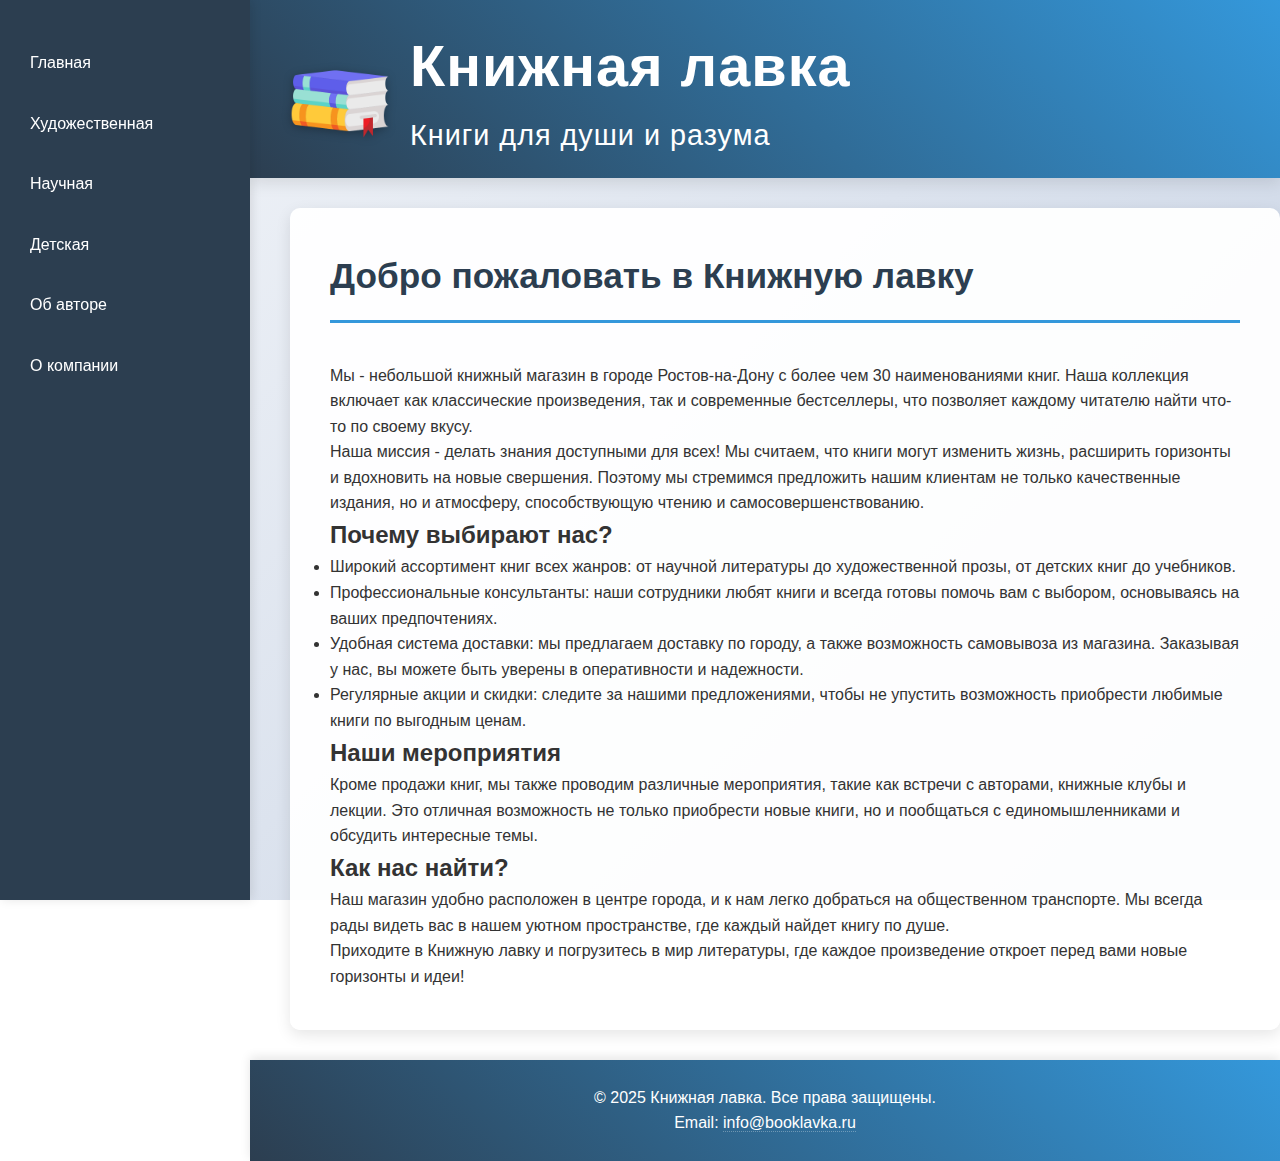
<file: index.html>
<!DOCTYPE html>
<html lang="ru">
<head>
    <meta charset="UTF-8">
    <title>Книжная лавка</title>
    <link rel="stylesheet" href="css/styles.css">
</head>
<body>
    <header class="header">
        <div class="logo-container">
            <img src="images/logo.png" alt="Книжная лавка" class="logo">
            <div class="header-text">
                <h1>Книжная лавка</h1>
                <p>Книги для души и разума</p>
            </div>
        </div>
    </header>

    <div class="sidebar">
        <nav>
            <ul>
                <li><a href="index.html">Главная</a></li>
                <li><a href="fiction.html">Художественная</a></li>
                <li><a href="science.html">Научная</a></li>
                <li><a href="children.html">Детская</a></li>
                <li><a href="about.html">Об авторе</a></li>
                <li><a href="company.html">О компании</a></li>
            </ul>
        </nav>
    </div>

    <main class="main-content">
        <h1 class="page-title">Добро пожаловать в Книжную лавку</h1>
        <div>
            <p>Мы - небольшой книжный магазин в городе Ростов-на-Дону с более чем 30 наименованиями книг. Наша коллекция включает как классические произведения, так и современные бестселлеры, что позволяет каждому читателю найти что-то по своему вкусу.</p>
            <p>Наша миссия - делать знания доступными для всех! Мы считаем, что книги могут изменить жизнь, расширить горизонты и вдохновить на новые свершения. Поэтому мы стремимся предложить нашим клиентам не только качественные издания, но и атмосферу, способствующую чтению и самосовершенствованию.</p>
            <h2>Почему выбирают нас?</h2>
            <ul>
                <li>Широкий ассортимент книг всех жанров: от научной литературы до художественной прозы, от детских книг до учебников.</li>
                <li>Профессиональные консультанты: наши сотрудники любят книги и всегда готовы помочь вам с выбором, основываясь на ваших предпочтениях.</li>
                <li>Удобная система доставки: мы предлагаем доставку по городу, а также возможность самовывоза из магазина. Заказывая у нас, вы можете быть уверены в оперативности и надежности.</li>
                <li>Регулярные акции и скидки: следите за нашими предложениями, чтобы не упустить возможность приобрести любимые книги по выгодным ценам.</li>
            </ul>
            <h2>Наши мероприятия</h2>
            <p>Кроме продажи книг, мы также проводим различные мероприятия, такие как встречи с авторами, книжные клубы и лекции. Это отличная возможность не только приобрести новые книги, но и пообщаться с единомышленниками и обсудить интересные темы.</p>
            <h2>Как нас найти?</h2>
            <p>Наш магазин удобно расположен в центре города, и к нам легко добраться на общественном транспорте. Мы всегда рады видеть вас в нашем уютном пространстве, где каждый найдет книгу по душе.</p>
            <p>Приходите в Книжную лавку и погрузитесь в мир литературы, где каждое произведение откроет перед вами новые горизонты и идеи!</p>
        </div>
    </main>
    
    <footer>
        <p>© 2025 Книжная лавка. Все права защищены.</p>
        <p>Email: <a href="mailto:info@booklavka.ru">info@booklavka.ru</a></p>
    </footer>
</body>
</html>
</file>
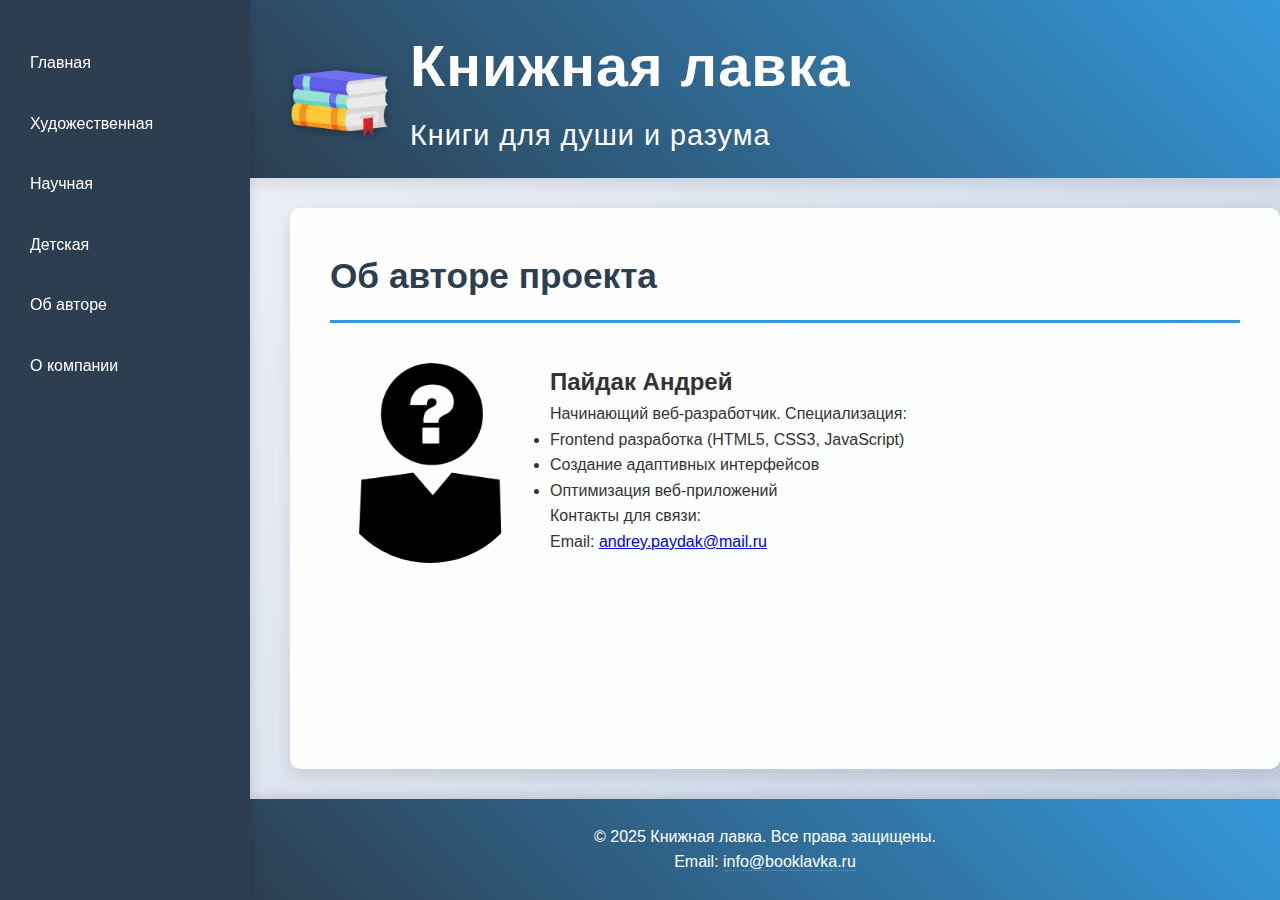
<file: about.html>
<!DOCTYPE html>
<html lang="ru">
<head>
    <meta charset="UTF-8">
    <title>Об авторе проекта</title>
    <link rel="stylesheet" href="css/styles.css">
</head>
<body>
    <header class="header">
        <a href="index.html" class="logo-link">
            <div class="logo-container">
                <img src="images/logo.png" alt="Книжная лавка" class="logo">
                <div class="header-text">
                    <h1>Книжная лавка</h1>
                    <p>Книги для души и разума</p>
                </div>
            </div>
        </a>
    </header>

    <div class="sidebar">
        <nav>
            <ul>
                <li><a href="index.html">Главная</a></li>
                <li><a href="fiction.html">Художественная</a></li>
                <li><a href="science.html">Научная</a></li>
                <li><a href="children.html">Детская</a></li>
                <li><a href="about.html">Об авторе</a></li>
                <li><a href="company.html">О компании</a></li>
            </ul>
        </nav>
    </div>

    <main class="main-content">
        <h1 class="page-title">Об авторе проекта</h1>
        
        <div>
            <img src="images/author.png" alt="Автор" style="float:left; margin-right:20px; width:200px; border-radius:50%;">
            <h2>Пайдак Андрей</h2>
            <p>Начинающий веб-разработчик. Специализация:</p>
            <ul>
                <li>Frontend разработка (HTML5, CSS3, JavaScript)</li>
                <li>Создание адаптивных интерфейсов</li>
                <li>Оптимизация веб-приложений</li>
            </ul>
            <p>Контакты для связи:</p>
            <p>Email: <a href="mailto:ivan@example.com">andrey.paydak@mail.ru</a></p>
        </div>
    </main>

    <footer>
        <p>© 2025 Книжная лавка. Все права защищены.</p>
        <p>Email: <a href="mailto:info@booklavka.ru">info@booklavka.ru</a></p>
    </footer>
</body>
</html>
</file>
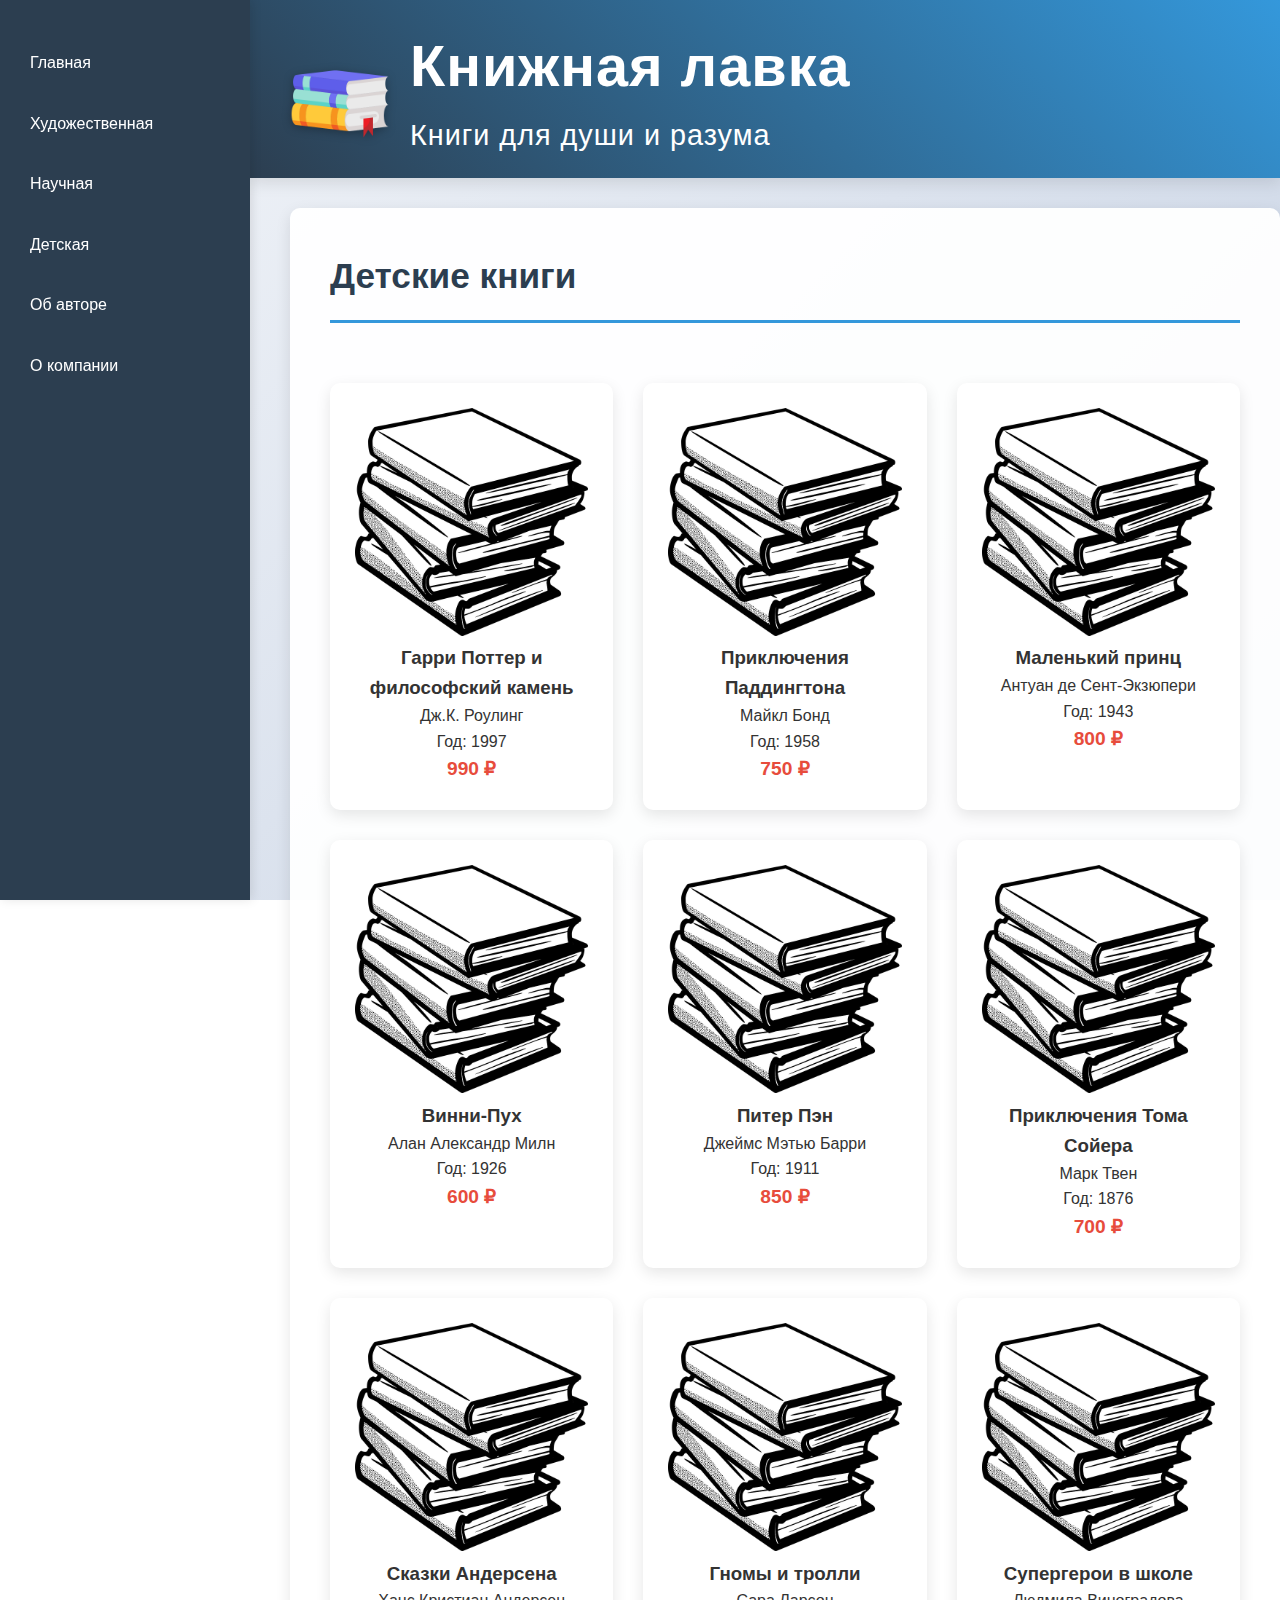
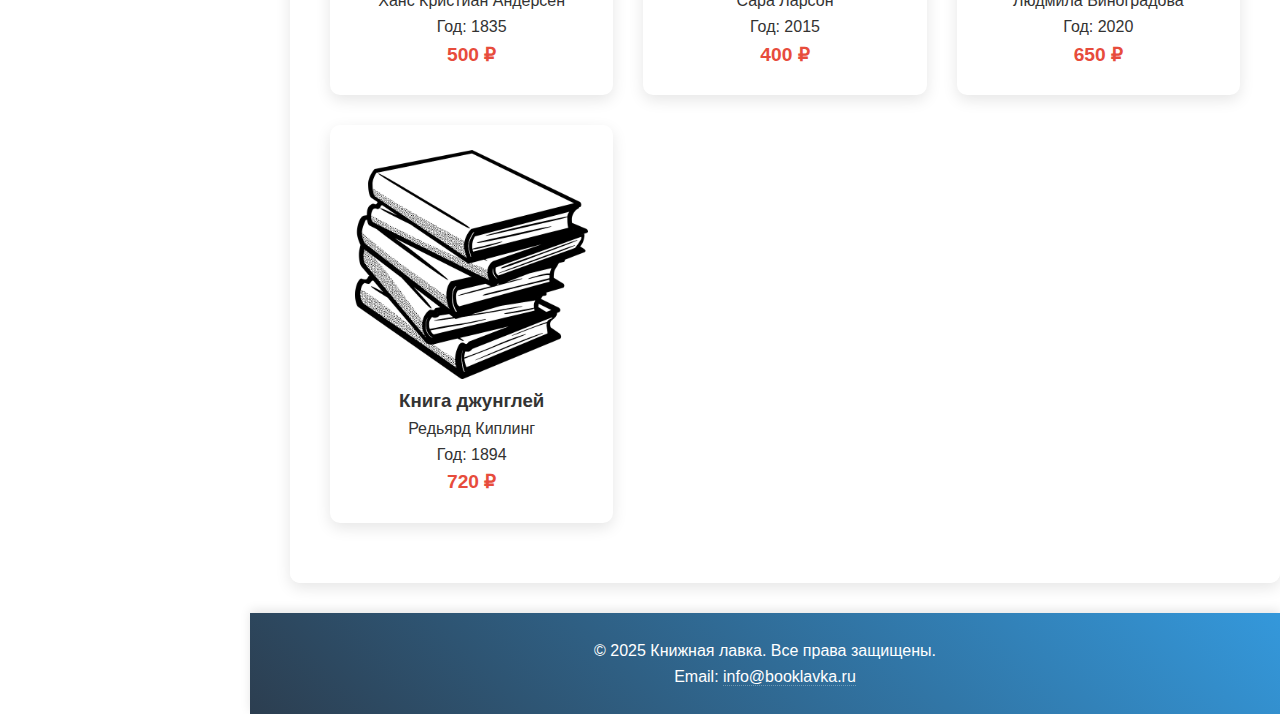
<file: children.html>
<!DOCTYPE html>
<html lang="ru">
<head>
    <meta charset="UTF-8">
    <title>Детские книги</title>
    <link rel="stylesheet" href="css/styles.css">
</head>
<body>
    <header class="header">
        <a href="index.html" class="logo-link">
            <div class="logo-container">
                <img src="images/logo.png" alt="Книжная лавка" class="logo">
                <div class="header-text">
                    <h1>Книжная лавка</h1>
                    <p>Книги для души и разума</p>
                </div>
            </div>
        </a>
    </header>

    <div class="sidebar">
        <nav>
            <ul>
                <li><a href="index.html">Главная</a></li>
                <li><a href="fiction.html">Художественная</a></li>
                <li><a href="science.html">Научная</a></li>
                <li><a href="children.html">Детская</a></li>
                <li><a href="about.html">Об авторе</a></li>
                <li><a href="company.html">О компании</a></li>
            </ul>
        </nav>
    </div>

    <main class="main-content">
        <h1 class="page-title">Детские книги</h1>
        
        <div class="products-grid">
            <div class="product-card">
                <img src="images/default.png" alt="Гарри Поттер">
                <h3>Гарри Поттер и философский камень</h3>
                <p>Дж.К. Роулинг</p>
                <p>Год: 1997</p>
                <span class="price">990 ₽</span>
            </div>

            <div class="product-card">
                <img src="images/default.png" alt="Приключения Паддингтона">
                <h3>Приключения Паддингтона</h3>
                <p>Майкл Бонд</p>
                <p>Год: 1958</p>
                <span class="price">750 ₽</span>
            </div>

            <div class="product-card">
                <img src="images/default.png" alt="Маленький принц">
                <h3>Маленький принц</h3>
                <p>Антуан де Сент-Экзюпери</p>
                <p>Год: 1943</p>
                <span class="price">800 ₽</span>
            </div>

            <div class="product-card">
                <img src="images/default.png" alt="Винни-Пух">
                <h3>Винни-Пух</h3>
                <p>Алан Александр Милн</p>
                <p>Год: 1926</p>
                <span class="price">600 ₽</span>
            </div>

            <div class="product-card">
                <img src="images/default.png" alt="Питер Пэн">
                <h3>Питер Пэн</h3>
                <p>Джеймс Мэтью Барри</p>
                <p>Год: 1911</p>
                <span class="price">850 ₽</span>
            </div>

            <div class="product-card">
                <img src="images/default.png" alt="Том Сойер">
                <h3>Приключения Тома Сойера</h3>
                <p>Марк Твен</p>
                <p>Год: 1876</p>
                <span class="price">700 ₽</span>
            </div>

            <div class="product-card">
                <img src="images/default.png" alt="Сказки Андерсена">
                <h3>Сказки Андерсена</h3>
                <p>Ханс Кристиан Андерсен</p>
                <p>Год: 1835</p>
                <span class="price">500 ₽</span>
            </div>

            <div class="product-card">
                <img src="images/default.png" alt="Гномы и тролли">
                <h3>Гномы и тролли</h3>
                <p>Сара Ларсон</p>
                <p>Год: 2015</p>
                <span class="price">400 ₽</span>
            </div>

            <div class="product-card">
                <img src="images/default.png" alt="Супергерои в школе">
                <h3>Супергерои в школе</h3>
                <p>Людмила Виноградова</p>
                <p>Год: 2020</p>
                <span class="price">650 ₽</span>
            </div>

            <div class="product-card">
                <img src="images/default.png" alt="Книга джунглей">
                <h3>Книга джунглей</h3>
                <p>Редьярд Киплинг</p>
                <p>Год: 1894</p>
                <span class="price">720 ₽</span>
            </div>
        </div>
    </main>

    <footer>
        <p>© 2025 Книжная лавка. Все права защищены.</p>
        <p>Email: <a href="mailto:info@booklavka.ru">info@booklavka.ru</a></p>
    </footer>
</body>
</html>
</file>
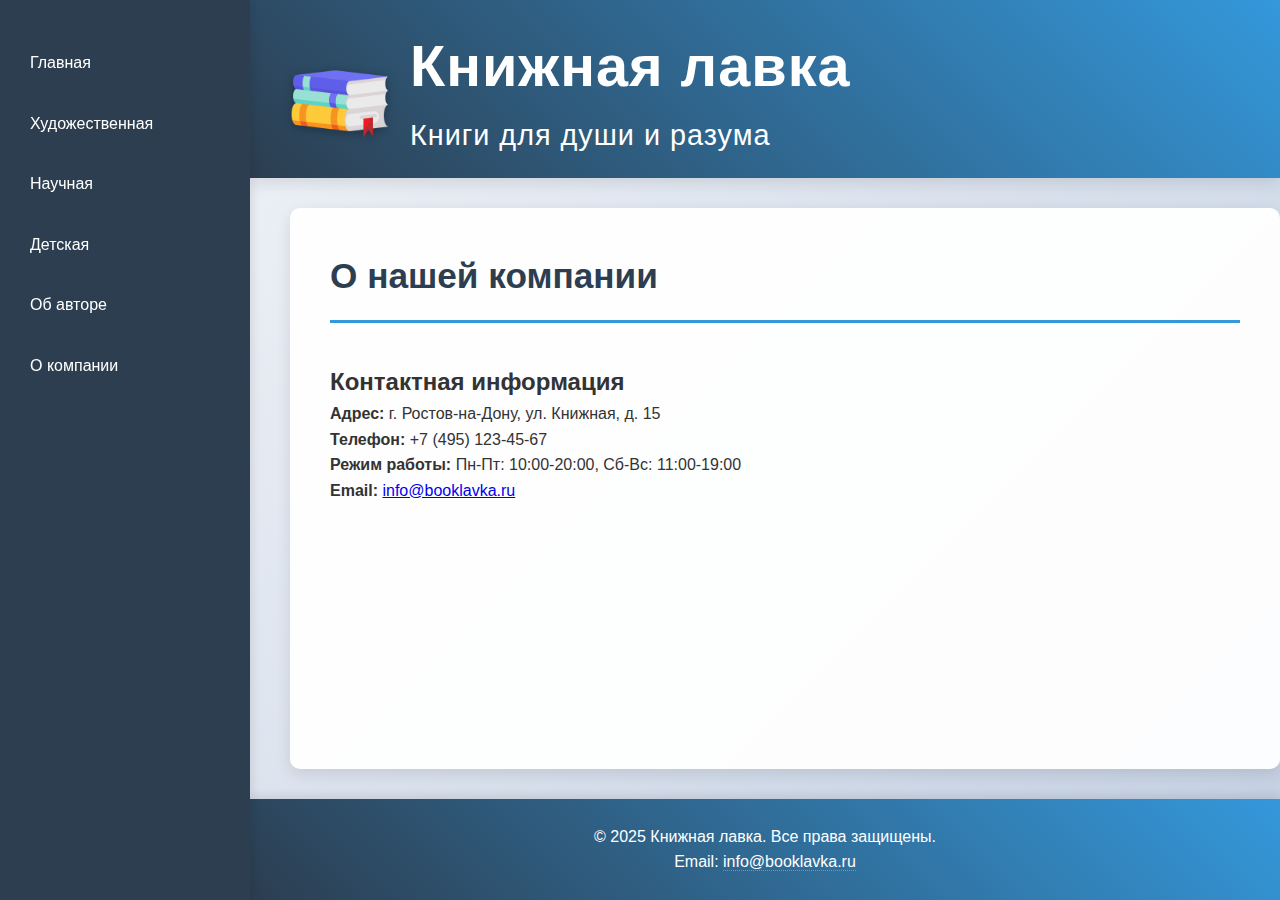
<file: company.html>
<!DOCTYPE html>
<html lang="ru">
<head>
    <meta charset="UTF-8">
    <title>О нашей компании</title>
    <link rel="stylesheet" href="css/styles.css">
</head>
<body>
    <header class="header">
        <a href="index.html" class="logo-link">
            <div class="logo-container">
                <img src="images/logo.png" alt="Книжная лавка" class="logo">
                <div class="header-text">
                    <h1>Книжная лавка</h1>
                    <p>Книги для души и разума</p>
                </div>
            </div>
        </a>
    </header>

    <div class="sidebar">
        <nav>
            <ul>
                <li><a href="index.html">Главная</a></li>
                <li><a href="fiction.html">Художественная</a></li>
                <li><a href="science.html">Научная</a></li>
                <li><a href="children.html">Детская</a></li>
                <li><a href="about.html">Об авторе</a></li>
                <li><a href="company.html">О компании</a></li>
            </ul>
        </nav>
    </div>

    <main class="main-content">
        <h1 class="page-title">О нашей компании</h1>
        
        <div>
            <h2>Контактная информация</h2>
            <p><strong>Адрес:</strong> г. Ростов-на-Дону, ул. Книжная, д. 15</p>
            <p><strong>Телефон:</strong> +7 (495) 123-45-67</p>
            <p><strong>Режим работы:</strong> Пн-Пт: 10:00-20:00, Сб-Вс: 11:00-19:00</p>
            <p><strong>Email:</strong> <a href="mailto:info@booklavka.ru">info@booklavka.ru</a></p>
        </div>

    </main>

    <footer>
        <p>© 2025 Книжная лавка. Все права защищены.</p>
        <p>Email: <a href="mailto:info@booklavka.ru">info@booklavka.ru</a></p>
    </footer>
</body>
</html>
</file>
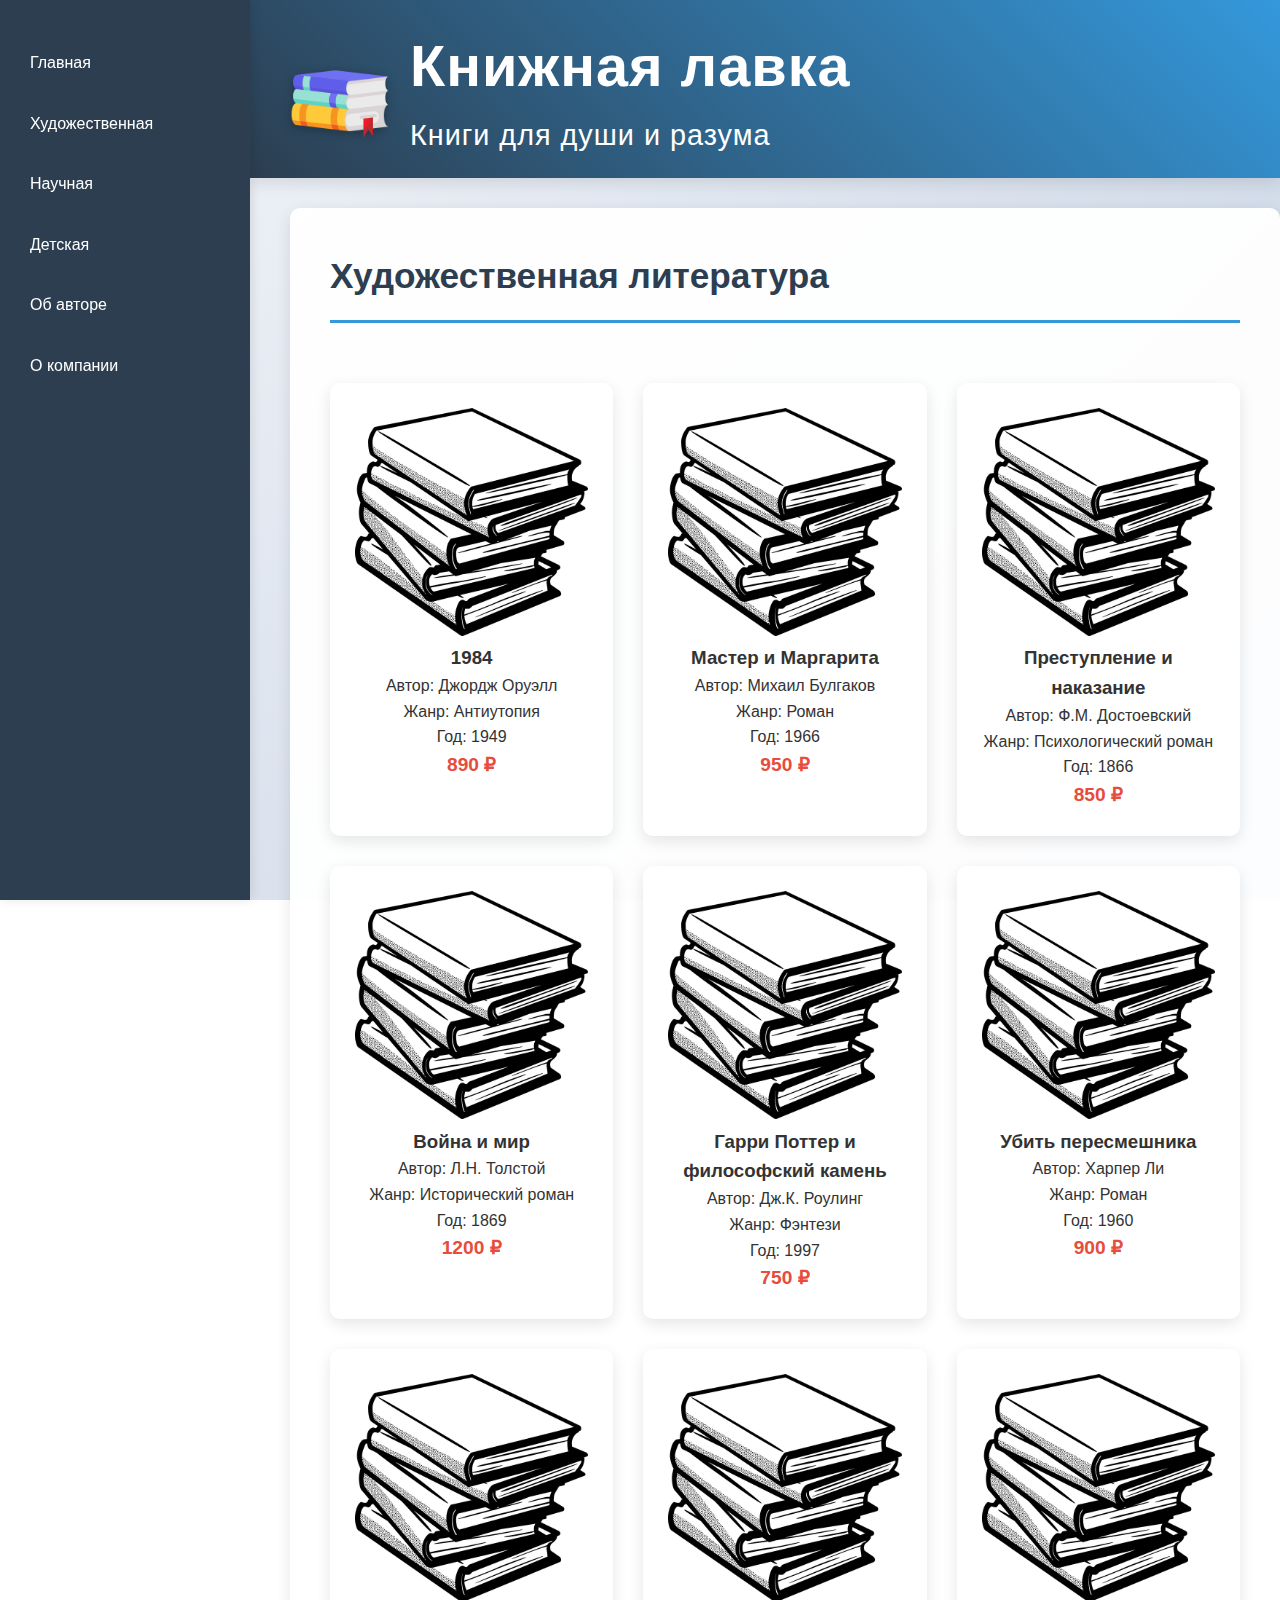
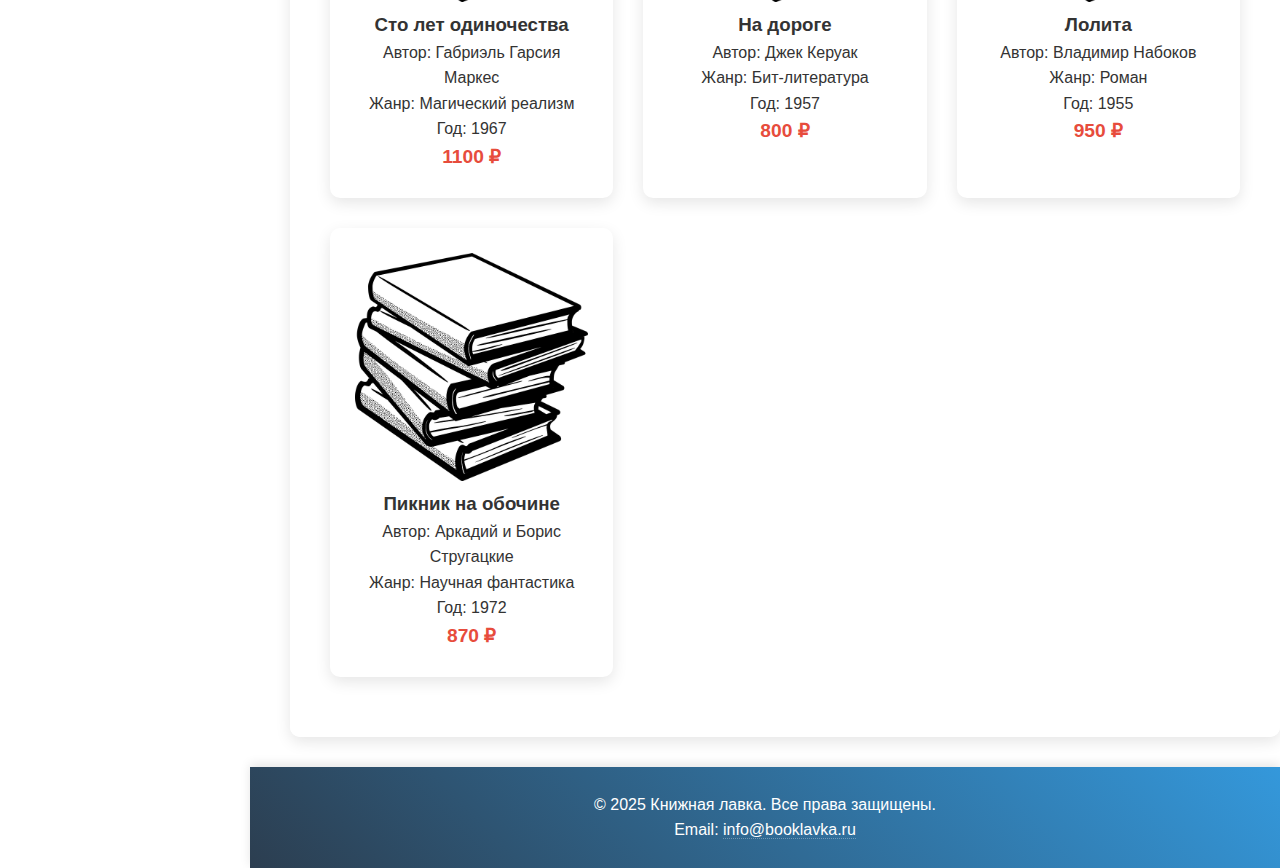
<file: fiction.html>
<!DOCTYPE html>
<html lang="ru">
<head>
    <meta charset="UTF-8">
    <title>Художественная литература</title>
    <link rel="stylesheet" href="css/styles.css">
</head>
<body>
    <header class="header">
        <a href="index.html" class="logo-link">
            <div class="logo-container">
                <img src="images/logo.png" alt="Книжная лавка" class="logo">
                <div class="header-text">
                    <h1>Книжная лавка</h1>
                    <p>Книги для души и разума</p>
                </div>
            </div>
        </a>
    </header>

    <div class="sidebar">
        <nav>
            <ul>
                <li><a href="index.html">Главная</a></li>
                <li><a href="fiction.html">Художественная</a></li>
                <li><a href="science.html">Научная</a></li>
                <li><a href="children.html">Детская</a></li>
                <li><a href="about.html">Об авторе</a></li>
                <li><a href="company.html">О компании</a></li>
            </ul>
        </nav>
    </div>

    <main class="main-content">
        <h1 class="page-title">Художественная литература</h1>
        
        <div class="products-grid">
            <div class="product-card">
                <img src="images/default.png" alt="1984">
                <h3>1984</h3>
                <p>Автор: Джордж Оруэлл</p>
                <p>Жанр: Антиутопия</p>
                <p>Год: 1949</p>
                <span class="price">890 ₽</span>
            </div>

            <div class="product-card">
                <img src="images/default.png" alt="Мастер и Маргарита">
                <h3>Мастер и Маргарита</h3>
                <p>Автор: Михаил Булгаков</p>
                <p>Жанр: Роман</p>
                <p>Год: 1966</p>
                <span class="price">950 ₽</span>
            </div>

            <div class="product-card">
                <img src="images/default.png" alt="Преступление и наказание">
                <h3>Преступление и наказание</h3>
                <p>Автор: Ф.М. Достоевский</p>
                <p>Жанр: Психологический роман</p>
                <p>Год: 1866</p>
                <span class="price">850 ₽</span>
            </div>

            <div class="product-card">
                <img src="images/default.png" alt="Война и мир">
                <h3>Война и мир</h3>
                <p>Автор: Л.Н. Толстой</p>
                <p>Жанр: Исторический роман</p>
                <p>Год: 1869</p>
                <span class="price">1200 ₽</span>
            </div>

            <div class="product-card">
                <img src="images/default.png" alt="Гарри Поттер и философский камень">
                <h3>Гарри Поттер и философский камень</h3>
                <p>Автор: Дж.К. Роулинг</p>
                <p>Жанр: Фэнтези</p>
                <p>Год: 1997</p>
                <span class="price">750 ₽</span>
            </div>

            <div class="product-card">
                <img src="images/default.png" alt="Убить пересмешника">
                <h3>Убить пересмешника</h3>
                <p>Автор: Харпер Ли</p>
                <p>Жанр: Роман</p>
                <p>Год: 1960</p>
                <span class="price">900 ₽</span>
            </div>

            <div class="product-card">
                <img src="images/default.png" alt="Сто лет одиночества">
                <h3>Сто лет одиночества</h3>
                <p>Автор: Габриэль Гарсия Маркес</p>
                <p>Жанр: Магический реализм</p>
                <p>Год: 1967</p>
                <span class="price">1100 ₽</span>
            </div>

            <div class="product-card">
                <img src="images/default.png" alt="На дороге">
                <h3>На дороге</h3>
                <p>Автор: Джек Керуак</p>
                <p>Жанр: Бит-литература</p>
                <p>Год: 1957</p>
                <span class="price">800 ₽</span>
            </div>

            <div class="product-card">
                <img src="images/default.png" alt="Лолита">
                <h3>Лолита</h3>
                <p>Автор: Владимир Набоков</p>
                <p>Жанр: Роман</p>
                <p>Год: 1955</p>
                <span class="price">950 ₽</span>
            </div>

            <div class="product-card">
                <img src="images/default.png" alt="Пикник на обочине">
                <h3>Пикник на обочине</h3>
                <p>Автор: Аркадий и Борис Стругацкие</p>
                <p>Жанр: Научная фантастика</p>
                <p>Год: 1972</p>
                <span class="price">870 ₽</span>
            </div>

        </div>
    </main>

    <footer>
        <p>© 2025 Книжная лавка. Все права защищены.</p>
        <p>Email: <a href="mailto:info@booklavka.ru">info@booklavka.ru</a></p>
    </footer>
</body>
</html>
</file>
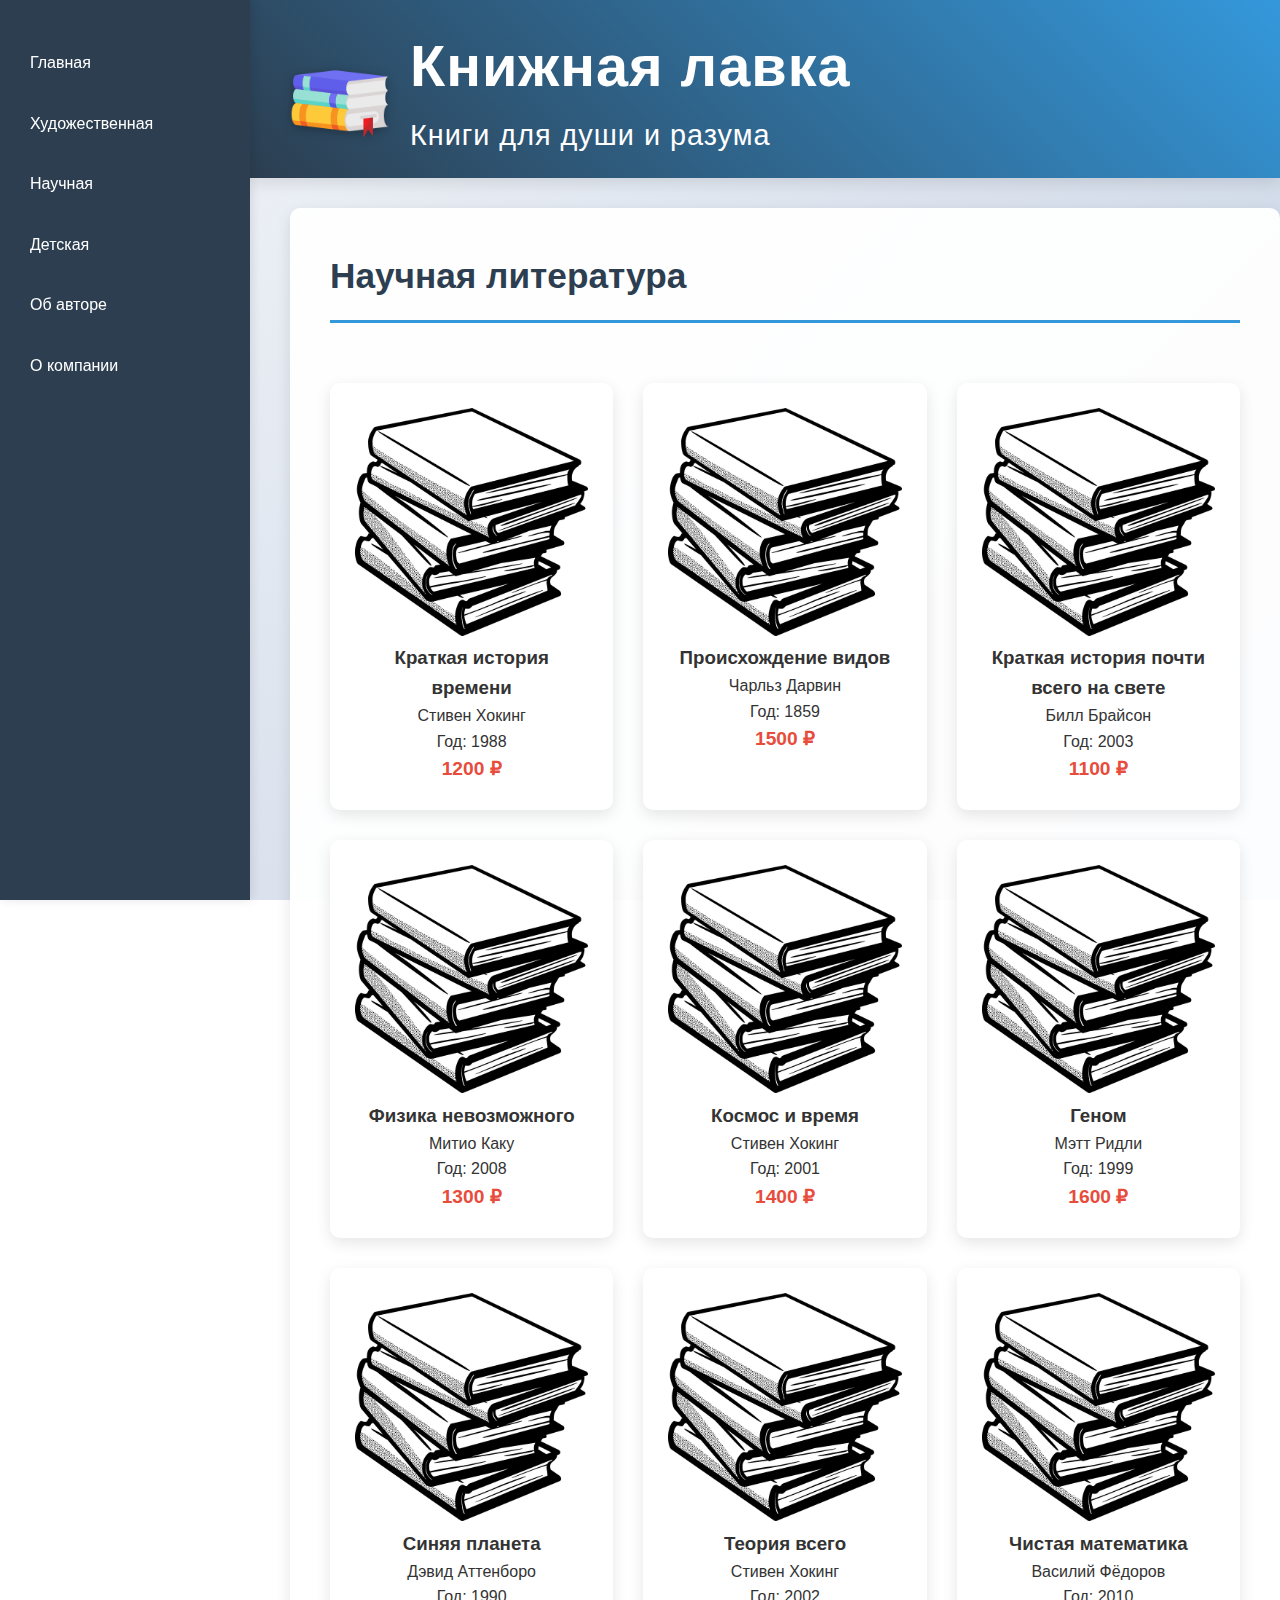
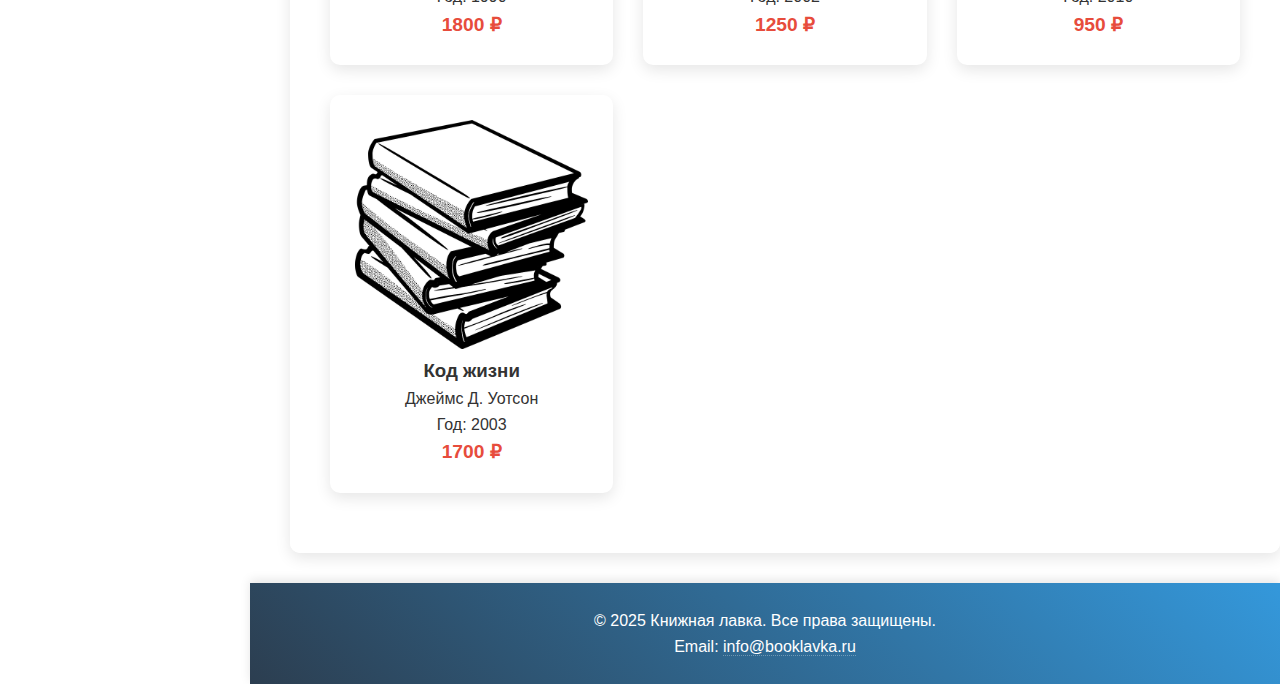
<file: science.html>
<!DOCTYPE html>
<html lang="ru">
<head>
    <meta charset="UTF-8">
    <title>Название страницы</title>
    <link rel="stylesheet" href="css/styles.css">
</head>
<body>
    <header class="header">
        <a href="index.html" class="logo-link">
            <div class="logo-container">
                <img src="images/logo.png" alt="Книжная лавка" class="logo">
                <div class="header-text">
                    <h1>Книжная лавка</h1>
                    <p>Книги для души и разума</p>
                </div>
            </div>
        </a>
    </header>

    <div class="sidebar">
        <nav>
            <ul>
                <li><a href="index.html">Главная</a></li>
                <li><a href="fiction.html">Художественная</a></li>
                <li><a href="science.html">Научная</a></li>
                <li><a href="children.html">Детская</a></li>
                <li><a href="about.html">Об авторе</a></li>
                <li><a href="company.html">О компании</a></li>
            </ul>
        </nav>
    </div>

    <main class="main-content">
        <h1 class="page-title">Научная литература</h1>
        
        <div class="products-grid">
            <div class="product-card">
                <img src="images/default.png" alt="Краткая история времени">
                <h3>Краткая история времени</h3>
                <p>Стивен Хокинг</p>
                <p>Год: 1988</p>
                <span class="price">1200 ₽</span>
            </div>

            <div class="product-card">
                <img src="images/default.png" alt="Происхождение видов">
                <h3>Происхождение видов</h3>
                <p>Чарльз Дарвин</p>
                <p>Год: 1859</p>
                <span class="price">1500 ₽</span>
            </div>

            <div class="product-card">
                <img src="images/default.png" alt="Краткая история почти всего на свете">
                <h3>Краткая история почти всего на свете</h3>
                <p>Билл Брайсон</p>
                <p>Год: 2003</p>
                <span class="price">1100 ₽</span>
            </div>

            <div class="product-card">
                <img src="images/default.png" alt="Физика невозможного">
                <h3>Физика невозможного</h3>
                <p>Митио Каку</p>
                <p>Год: 2008</p>
                <span class="price">1300 ₽</span>
            </div>

            <div class="product-card">
                <img src="images/default.png" alt="Космос и время">
                <h3>Космос и время</h3>
                <p>Стивен Хокинг</p>
                <p>Год: 2001</p>
                <span class="price">1400 ₽</span>
            </div>

            <div class="product-card">
                <img src="images/default.png" alt="Геном">
                <h3>Геном</h3>
                <p>Мэтт Ридли</p>
                <p>Год: 1999</p>
                <span class="price">1600 ₽</span>
            </div>

            <div class="product-card">
                <img src="images/default.png" alt="Синяя планета">
                <h3>Синяя планета</h3>
                <p>Дэвид Аттенборо</p>
                <p>Год: 1990</p>
                <span class="price">1800 ₽</span>
            </div>

            <div class="product-card">
                <img src="images/default.png" alt="Теория всего">
                <h3>Теория всего</h3>
                <p>Стивен Хокинг</p>
                <p>Год: 2002</p>
                <span class="price">1250 ₽</span>
            </div>

            <div class="product-card">
                <img src="images/default.png" alt="Чистая математика">
                <h3>Чистая математика</h3>
                <p>Василий Фёдоров</p>
                <p>Год: 2010</p>
                <span class="price">950 ₽</span>
            </div>

            <div class="product-card">
                <img src="images/default.png" alt="Код жизни">
                <h3>Код жизни</h3>
                <p>Джеймс Д. Уотсон</p>
                <p>Год: 2003</p>
                <span class="price">1700 ₽</span>
            </div>
        </div>
    </main>

    <footer>
        <p>© 2025 Книжная лавка. Все права защищены.</p>
        <p>Email: <a href="mailto:info@booklavka.ru">info@booklavka.ru</a></p>
    </footer>
</body>
</html>
</file>
<file: css/styles.css>
/* Общие стили и сброс */
* {
    margin: 0;
    padding: 0;
    box-sizing: border-box;
}

html {
    height: 100%;
    scroll-behavior: smooth;
}

body {
    min-height: 100vh;
    display: flex;
    flex-direction: column;
    font-family: 'Segoe UI', Tahoma, Geneva, Verdana, sans-serif;
    background: linear-gradient(135deg, #f5f7fa 0%, #c3cfe2 100%);
    background-attachment: fixed;
    color: #333;
    line-height: 1.6;
}

:root {
    --main-dark: #2c3e50;
    --main-blue: #3498db;
    --accent-red: #e74c3c;
    --transition: all 0.3s ease;
    --shadow: 0 5px 15px rgba(0, 0, 0, 0.1);
    --shadow-hover: 0 8px 25px rgba(0, 0, 0, 0.15);
}

/* Хедер */
.header {
    background: linear-gradient(45deg, var(--main-dark), var(--main-blue));
    padding: 20px 40px;
    display: flex;
    align-items: center;
    margin-left: 250px;
    box-shadow: var(--shadow);
    animation: slideDown 0.5s ease;
}

@keyframes slideDown {
    from {
        transform: translateY(-20px);
        opacity: 0;
    }
    to {
        transform: translateY(0);
        opacity: 1;
    }
}

.header-text {
    color: white;
    font-size: 1.8rem;
    font-weight: 300;
    letter-spacing: 1px;
}

.logo-link {
    text-decoration: none;
    transition: var(--transition);
}

.logo-link:hover {
    transform: scale(1.05);
}

.logo-container {
    display: flex;
    align-items: center;
    gap: 20px;
}

.logo {
    max-width: 100px;
    height: auto;
    filter: drop-shadow(0 2px 5px rgba(0, 0, 0, 0.3));
}

/* Сайдбар */
.sidebar {
    width: 250px;
    position: fixed;
    height: 100%;
    background: var(--main-dark);
    padding: 30px 0;
    color: white;
    box-shadow: 2px 0 10px rgba(0, 0, 0, 0.1);
    z-index: 1000;
}

.sidebar nav ul {
    list-style: none;
}

.sidebar nav a {
    color: white;
    text-decoration: none;
    display: block;
    padding: 15px 30px;
    margin: 5px 0;
    transition: var(--transition);
    position: relative;
    overflow: hidden;
}

.sidebar nav a::before {
    content: '';
    position: absolute;
    left: -100%;
    top: 0;
    width: 100%;
    height: 100%;
    background: linear-gradient(90deg, transparent, rgba(255, 255, 255, 0.1), transparent);
    transition: left 0.5s ease;
}

.sidebar nav a:hover::before {
    left: 100%;
}

.sidebar nav a:hover {
    background: rgba(255, 255, 255, 0.05);
    padding-left: 35px;
}

/* Основной контент */
.main-content {
    margin-left: 290px;
    padding: 40px;
    background: rgba(255, 255, 255, 0.95);
    border-radius: 10px;
    margin: 30px 0 30px 290px;
    box-shadow: var(--shadow);
    animation: fadeIn 0.7s ease;
    flex: 1;
}

@keyframes fadeIn {
    from {
        opacity: 0;
        transform: translateY(10px);
    }
    to {
        opacity: 1;
        transform: translateY(0);
    }
}

.products-grid {
    display: grid;
    grid-template-columns: repeat(auto-fit, minmax(280px, 1fr));
    gap: 30px;
    padding: 20px 0;
}

.product-card {
    border: none;
    padding: 25px;
    text-align: center;
    background: white;
    border-radius: 10px;
    box-shadow: var(--shadow);
    transition: var(--transition);
    animation: cardAppear 0.5s ease;
}

.product-card:hover {
    transform: translateY(-5px);
    box-shadow: var(--shadow-hover);
}

@keyframes cardAppear {
    from {
        opacity: 0;
        transform: scale(0.9);
    }
    to {
        opacity: 1;
        transform: scale(1);
    }
}

.product-card img {
    max-width: 100%;
    border-radius: 8px;
    transition: var(--transition);
}

.product-card:hover img {
    transform: scale(1.03);
}

.price {
    color: var(--accent-red);
    margin: 15px 0;
    font-weight: bold;
    font-size: 1.2rem;
}

.page-title {
    color: var(--main-dark);
    border-bottom: 3px solid var(--main-blue);
    padding-bottom: 15px;
    margin-bottom: 40px;
    font-size: 2.2rem;
    position: relative;
}

.page-title::after {
    content: '';
    position: absolute;
    bottom: -3px;
    left: 0;
    width: 50px;
    height: 3px;
}

/* Футер */
footer {
    background: linear-gradient(45deg, var(--main-dark), var(--main-blue));
    color: white;
    text-align: center;
    padding: 25px;
    margin-top: auto;
    margin-left: 250px;
    box-shadow: 0 -3px 10px rgba(0, 0, 0, 0.1);
    animation: slideUp 0.5s ease;
}

@keyframes slideUp {
    from {
        transform: translateY(20px);
        opacity: 0;
    }
    to {
        transform: translateY(0);
        opacity: 1;
    }
}

footer a {
    color: #fff;
    text-decoration: none;
    transition: var(--transition);
    border-bottom: 1px dotted rgba(255, 255, 255, 0.3);
}

footer a:hover {
    color: #ffeb3b;
    border-bottom: 1px solid #ffeb3b;
}

/* Адаптивность */
@media (max-width: 992px) {
    .sidebar {
        transform: translateX(-100%);
        transition: transform 0.3s ease;
    }
    
    .header,
    .main-content,
    footer {
        margin-left: 0 !important;
    }
    
    .products-grid {
        grid-template-columns: repeat(2, 1fr);
    }
}

@media (max-width: 768px) {
    .products-grid {
        grid-template-columns: 1fr;
    }
    
    .header {
        padding: 15px 20px;
    }
    
    .main-content {
        padding: 20px;
        margin: 15px;
    }
}
</file>
